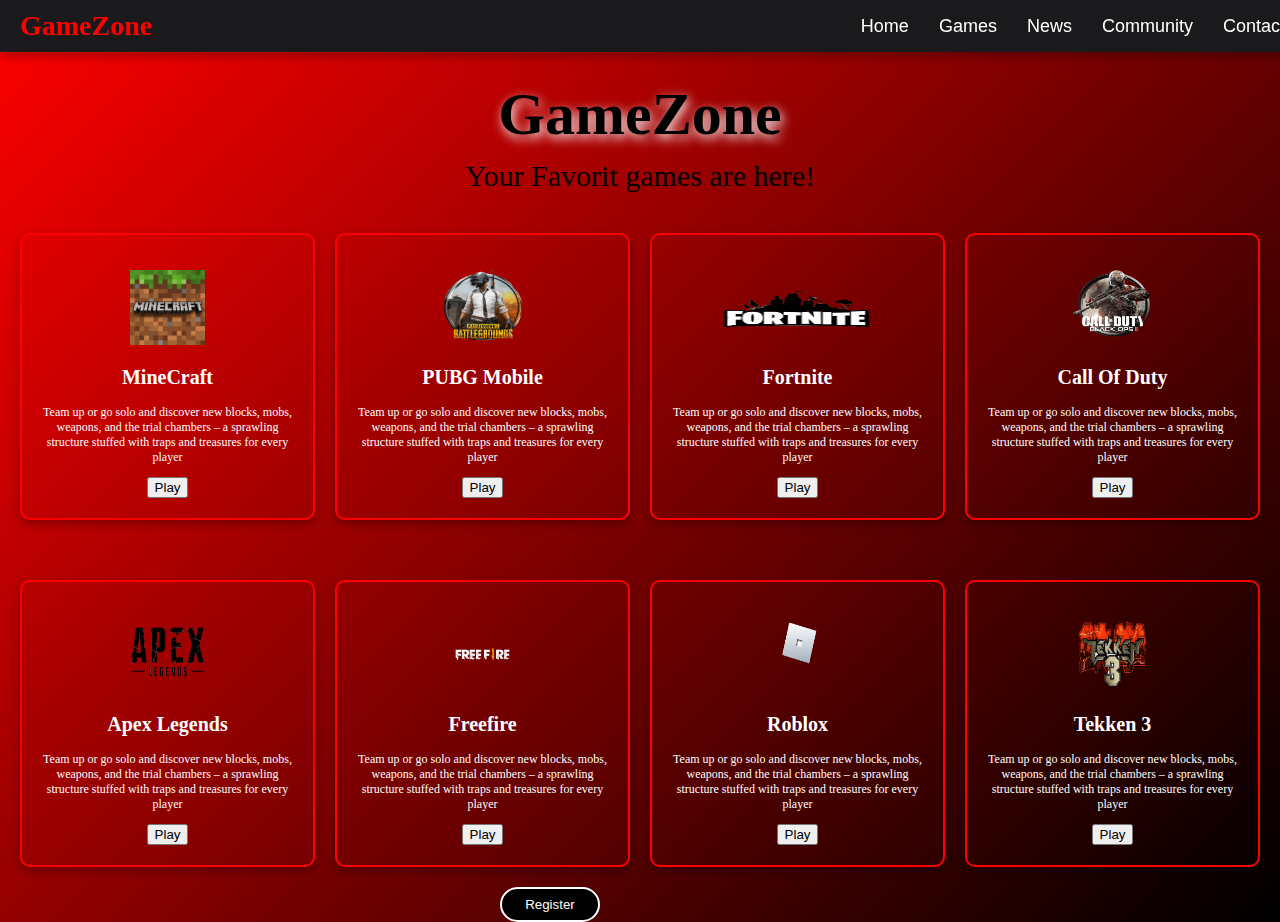
<file: PopUp form/index.html>
<!DOCTYPE html>
<html lang="en">
<head>
    <meta charset="UTF-8">
    <meta name="viewport" content="width=device-width, initial-scale=1.0">
    <title>Game Website Navbar</title>
    <link rel="stylesheet" href="style.css">
</head>
<body>
    <nav class="navbar">
        <div class="logo">GameZone</div>
        <ul class="nav-links">
            <li><a href="#home">Home</a></li>
            <li><a href="#games">Games</a></li>
            <li><a href="#news">News</a></li>
            <li><a href="#community">Community</a></li>
            <li><a href="#contact">Contact</a></li>
        </ul>
        <div class="burger">
            <div class="line1"></div>
            <div class="line2"></div>
            <div class="line3"></div>
        </div>
    </nav>

    <h1 class="h1">GameZone</h1>
    <p class="p1">Your Favorit games are here!</p>
<div>
    <div class="cardList1">
        <div class="cart">
           <div class="cartDiv">
            <img src="minecraft.webp" alt="minecraft" class="Mi">
            <h2 class="Mh">MineCraft</h2>
            <p class="Mp">Team up or go solo and discover new blocks, mobs, weapons, and the trial chambers – a sprawling structure stuffed with traps and treasures for every player</p>
            <button class="playBtn" onclick="letsPlay()">Play</button>
           </div>
        </div>
        <div class="cart">
            
           <div class="cartDiv">
            <img src="pubg.png" alt="" class="Pi">
            <h2 class="Mh">PUBG Mobile</h2>
            <p class="Mp">Team up or go solo and discover new blocks, mobs, weapons, and the trial chambers – a sprawling structure stuffed with traps and treasures for every player</p>
            <button class="playBtn" onclick="letsPlay()">Play</button>
           </div>
        </div>
        <div class="cart">
            
            <div class="cartDiv">
                <img src="fortnite.png" alt="" class="Fi">
                <h2 class="Mh">Fortnite</h2>
            <p class="Mp">Team up or go solo and discover new blocks, mobs, weapons, and the trial chambers – a sprawling structure stuffed with traps and treasures for every player</p>
            <button class="playBtn" onclick="letsPlay()">Play</button>
            </div>
        </div>
        <div class="cart">
            
            <div class="cartDiv">
                <img src="call fo duty.png" alt="" class="Ci">
                <h2 class="Mh">Call Of Duty</h2>
            <p class="Mp">Team up or go solo and discover new blocks, mobs, weapons, and the trial chambers – a sprawling structure stuffed with traps and treasures for every player</p>
            <button class="playBtn" onclick="letsPlay()">Play</button>
            </div>
        </div>
     </div>

    <div class="cardList2">
        <div class="cart">
            <div class="cartDiv">
                <img src="apex.png" alt="minecraft" class="Mi">
                <h2 class="Mh">Apex Legends</h2>
                <p class="Mp">Team up or go solo and discover new blocks, mobs, weapons, and the trial chambers – a sprawling structure stuffed with traps and treasures for every player</p>
                <button class="playBtn" onclick="letsPlay()">Play</button>
               </div>
        </div>
        <div class="cart">
            <div class="cartDiv">
                <img src="freefire.png" alt="minecraft" class="Mi">
                <h2 class="Mh">Freefire</h2>
                <p class="Mp">Team up or go solo and discover new blocks, mobs, weapons, and the trial chambers – a sprawling structure stuffed with traps and treasures for every player</p>
                <button class="playBtn" onclick="letsPlay()">Play</button>
               </div>
        </div>
        <div class="cart">
            <div class="cartDiv">
                <img src="roblox.png" alt="minecraft" class="Mi">
                <h2 class="Mh">Roblox</h2>
                <p class="Mp">Team up or go solo and discover new blocks, mobs, weapons, and the trial chambers – a sprawling structure stuffed with traps and treasures for every player</p>
                <button class="playBtn" onclick="letsPlay()">Play</button>
               </div>
        </div>
        <div class="cart">
            <div class="cartDiv">
                <img src="tekken.png" alt="minecraft" class="Mi">
                <h2 class="Mh">Tekken 3</h2>
                <p class="Mp">Team up or go solo and discover new blocks, mobs, weapons, and the trial chambers – a sprawling structure stuffed with traps and treasures for every player</p>
                <button class="playBtn" onclick="letsPlay()">Play</button>
               </div>
        </div>
    </div>

    <div class="popup1">
        <img src="Warning.png" alt="Warning-Image" class="popImage">
        <h1 class="popHeading">We are sorry!</h1>
        <p class="popPara">To play this game you need to register first...!</p>
        <button class="popBtn1" onclick="registerFirst()">Ok</button>
    </div>

    <div class="Btn">
        <button class="regBtn">Register</button>
    </div>

    
</div>
    <script src="script.js"></script>
</body>
</html>
</file>
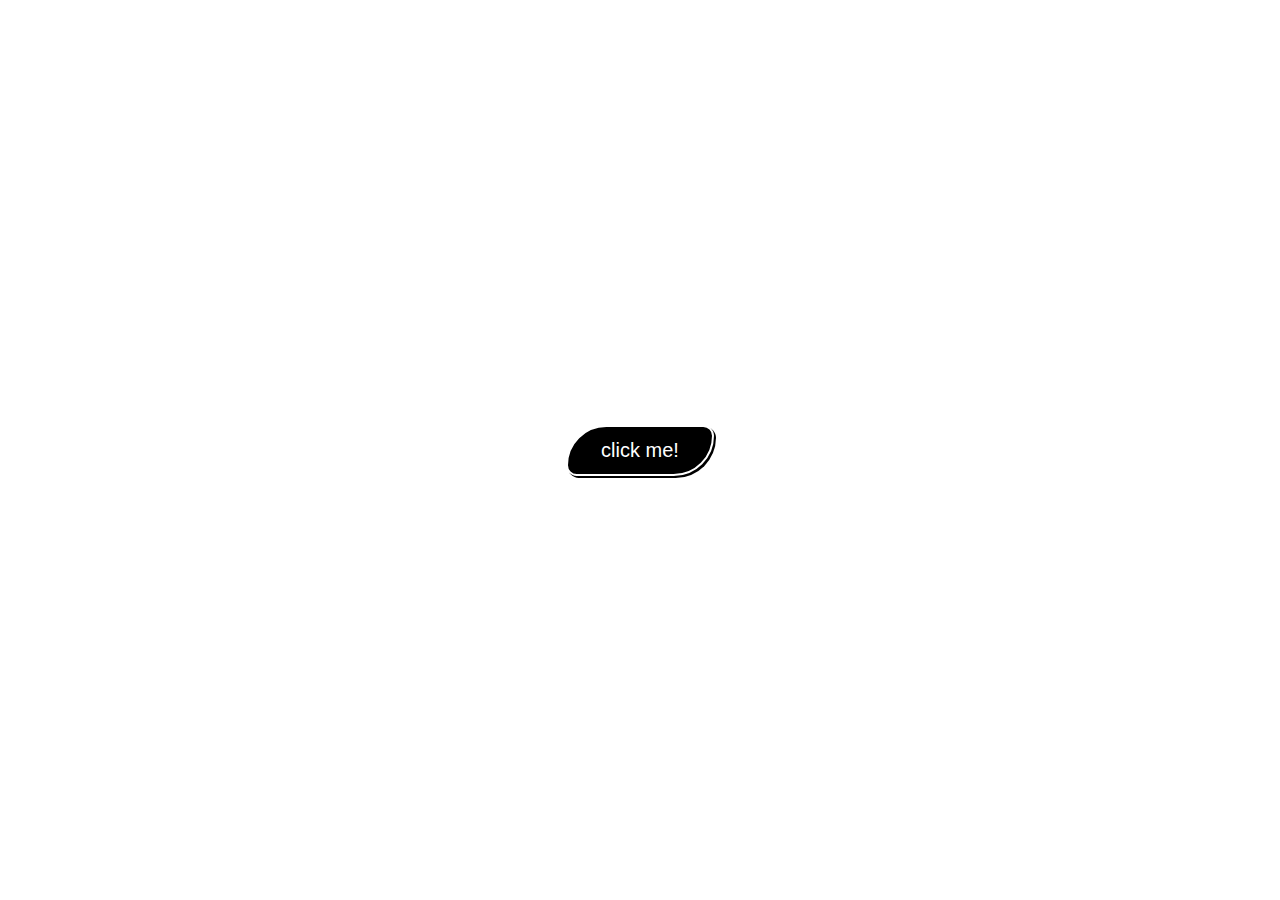
<file: PopUp form/check.html>
<!DOCTYPE html>
<html lang="en">
<head>
    <meta charset="UTF-8">
    <meta name="viewport" content="width=device-width, initial-scale=1.0">
    <title>Check it!</title>
</head>
<style>
    *{
        margin: 0;
        padding: 0;
        box-sizing: border-box;
    }
    .container{
        width: 100%;
        height: 100vh;
        display: flex;
        justify-content: center;
        align-items: center;
    }
    .btn{
        padding: 12px 33px;
  font-size: 20px;
  color: white;
  background: black;
  border: 2px solid white;
  border-radius: 490px 130px;
  box-shadow: 2px 2px black;
    }
    .popup{
        width: 400px;
  border: 2px solid black;
  background: white;
  position: absolute;
  top: 50%;
  left: 50%;
  transform: translate(-50%, -50%);
  border-radius: 32px;
  height: 217px;
  text-align: center;
  padding: 55px 0px 0px 0px;
  display: none;
    }

    .outBtn{
        margin-top: 40px;
  padding: 5px 27px;
  background: black;
  color: white;
  border-radius: 44px 15px;
  box-shadow: 2px 2px black;
    }

    h1{
        margin-bottom: 20px;
    }

</style>
<body>
    <div class="container">
        <button type="submit" class="btn">click me!</button>

        <div class="popup">
            <h1>Wow!!!</h1>
            <p>Congratulations you've done this!</p>
            <button type="button" class="outBtn">Ok</button>
        </div>
    </div>

    <script src="check.js"></script>
</body>
</html>
</file>
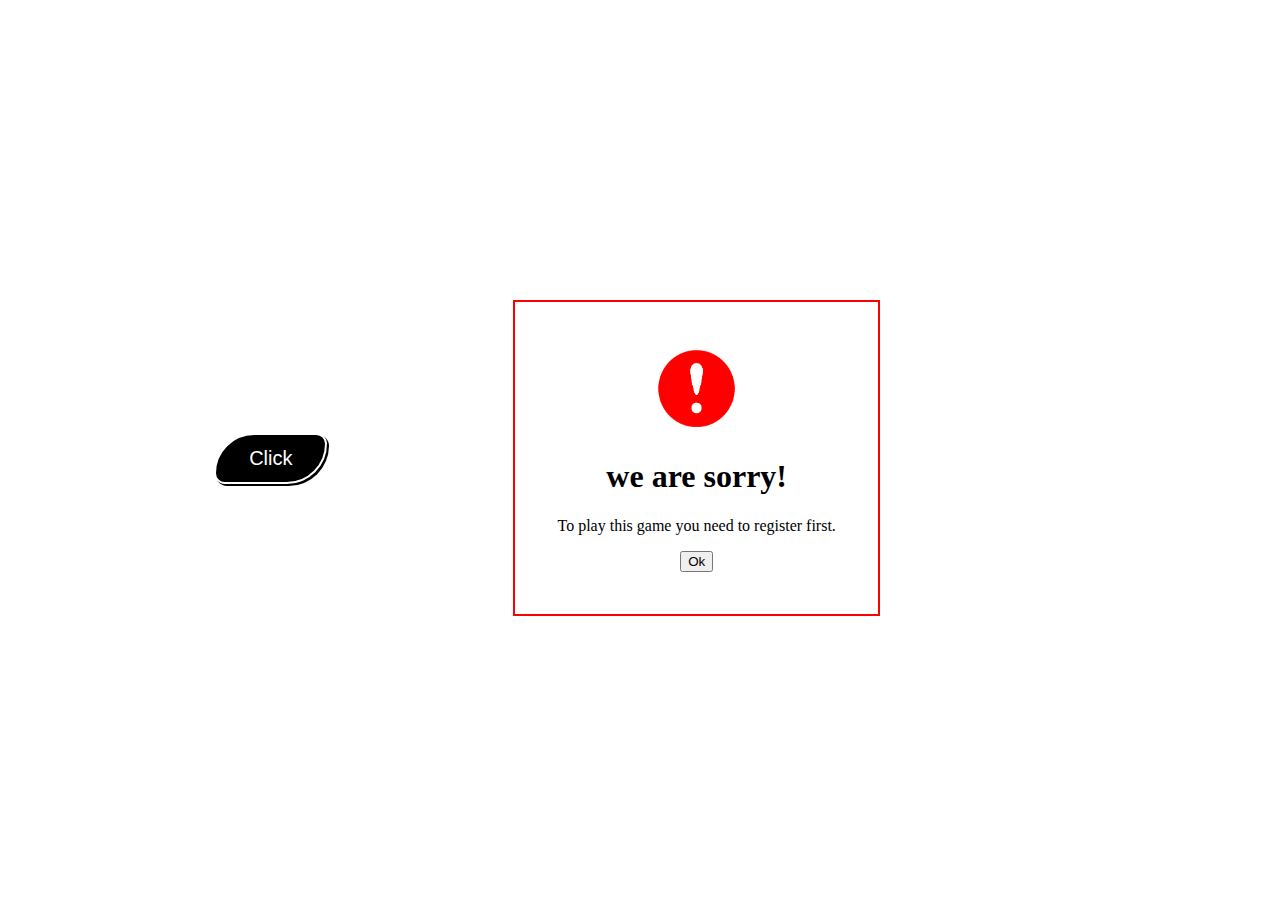
<file: PopUp form/hello.html>
<!DOCTYPE html>
<html lang="en">
<head>
    <meta charset="UTF-8">
    <meta name="viewport" content="width=device-width, initial-scale=1.0">
    <title>Document</title>
</head>

<style>
    .div{
        width: 100%;
        height: 100vh;
        display: flex;
        justify-content: center;
        align-items: center;
    }
    .clickBtn{
        padding: 12px 33px;
  font-size: 20px;
  color: white;
  background: black;
  border: 2px solid white;
  border-radius: 490px 130px;
  box-shadow: 2px 2px black;
    }
    .container{
        border: 2px solid red;
  text-align: center;
  padding: 42px;
  margin: 10px 186px;
  }
  img{
    max-width: 135px;
  max-height: 100px;
  }


</style>

<body>
   <div class="div">
    <button class="clickBtn">Click</button>
    <div class="container">
        <img src="Warning.png" alt="">
        <h1>we are sorry!</h1>
        <p>To play this game you need to register first.</p>
        <button class="myBtn">Ok</button>
    </div>
</div>
    <script>

    </script>
</body>
</html>
</file>
<file: PopUp form/style.css>
/* Reset some default styles */
body, ul, li {
    margin: 0;
    padding: 0;
    list-style: none;
    box-sizing: border-box;
}

body {
    background: linear-gradient(135deg, red, black);
    min-height: 100%;
    margin: 0; /* Ensure no margin on body*/
    padding: 0;
}

/* Navbar styles */
.navbar {
    display: flex;
    justify-content: space-between;
    align-items: center;
    background-color: #1a1a1d;
    padding: 10px 20px;
    position: fixed;
    width: 100%;
    top: 0;
    z-index: 1000;
    box-shadow: 0 4px 10px rgba(0, 0, 0, 0.3);
}

.navbar .logo {
    color: #ff0000;
    font-size: 28px;
    font-weight: bold;
    font-family: 'Press Start 2P', cursive;
}

.navbar .nav-links {
    display: flex;
}

.navbar .nav-links li {
    margin: 0 15px;
}

.navbar .nav-links a {
    color: white;
    text-decoration: none;
    font-size: 18px;
    transition: color 0.3s ease;
    font-family: 'Arial', sans-serif;
}

.navbar .nav-links a:hover {
    color: #ff6347;
}

/* Burger menu for mobile */
.burger {
    display: none;
    cursor: pointer;
}

.burger div {
    width: 25px;
    height: 3px;
    background-color: white;
    margin: 5px;
    transition: all 0.3s ease;
}

/* Responsive Design */
@media screen and (max-width: 768px) {
    .navbar .nav-links {
        display: none;
        position: absolute;
        right: 0;
        height: 100vh;
        top: 0;
        background-color: #1a1a1d;
        flex-direction: column;
        align-items: center;
        justify-content: center;
        width: 100%;
    }

    .navbar .nav-links li {
        margin: 20px 0;
    }

    .burger {
        display: block;
    }

    .navbar.active .nav-links {
        display: flex;
    }

    .burger.toggle .line1 {
        transform: rotate(-45deg) translate(-5px, 6px);
    }

    .burger.toggle .line2 {
        opacity: 0;
    }

    .burger.toggle .line3 {
        transform: rotate(45deg) translate(-5px, -6px);
    }

    .cardList1, .cardList2 {
        flex-direction: column;
    }

    .cardList1 .cart, .cardList2 .cart {
        width: 90%;
        margin: 10px auto;
    }
}

.cardList1, .cardList2 {
    display: flex;
    justify-content: center;
    padding: 10px;
    
}

.cardList1 {
    margin-top: 20px;
    height: auto;
}

.cardList2 {
    margin-top: 20px;
    height: auto;
}

.cardList1 .cart, .cardList2 .cart {
    border: 2px solid #ff0000; /* Red border */
    border-radius: 10px;
    margin: 10px;
    padding: 20px;
    width: 30%; /* Three cards per row */
    color: white;
    text-align: center;
    box-shadow: 0 4px 10px rgba(0, 0, 0, 0.3);
    transition: transform 0.3s ease, box-shadow 0.3s ease;
}

.cardList1 .cart:hover, .cardList2 .cart:hover {
    transform: scale(1.05);
    box-shadow: 0 6px 15px rgba(0, 0, 0, 0.4);
}

.h1 {
    margin-top: 80px;
    margin-bottom: 1px;
    font-size: 60px;
    font-family: 'Press Start 2P', cursive;
    text-align: center;
    filter: drop-shadow(2px 4px 6px white);
}

.p1 {
    font-size: 30px;
    font-family: 'Press Start 2P', cursive;
    text-align: center;
    margin-top: 10px;
    margin-bottom: 20px;
}

.cartDiv {
    max-height: 300px;
}

.Mh {
    font-size: 20px;
    text-align: center;
}

.Mp {
    font-size: 12px;
    word-wrap: break-word; /* Ensure long words break properly */
    text-align: center;
    overflow: hidden;
    text-overflow: ellipsis; /* Add ellipsis for overflowing text */
    display: -webkit-box;
    -webkit-line-clamp: 6; /* Limit text to 6 lines */
    -webkit-box-orient: vertical;
}

.Mi {
    height: 75px;
    width: 75px;
    margin-top: 15px;
}

.playBtn {
    color: black;
}
.popup1{
    width: 400px;
  border: 2px solid white;
  background: black;
  position: absolute;
  top: 0;
  left: 50%;
  transform: translate(-50%, -50%) scale(0.1);
  border-radius: 25px;
  height: 217px;
  text-align: center;
  padding: 35px 208px 188px 101px;
  visibility: hidden;
  transition: transform 0.4s, top 0.4s;
}
.clickPlay{
    top: 50%;
    visibility: visible;
    transform: translate(-50%, -50%) scale(1);
}

.popHeading{
    color: wheat;
    padding: 0px 19px 25px 115px;
}
.popPara{
    color: wheat;
    padding: 0px 19px 25px 115px;
}
.popBtn1{
    color: wheat;
    background-color: maroon;
    margin: 6px 14px 54px 75px;
    padding: 12px 160px 12px 160px;
    font-size: 22px;
    border-radius: 44px;
}
.popImage{
    max-width: 200px;
    padding-left: 100px;
}
.Pi{
    height: 75px;
  width: 152px;
  margin-top: 15px;
}
.Fi{
    height: 74px;
    width: 191px;
    margin-top: 16px;
}
.Ci{
    height: 75px;
  width: 84px;
  margin-top: 15px;
}
.regBtn{
    color: white;
  width: 100px;
  height: 35px;
  display: flex;
  justify-content: center;
  align-items: center;
  margin-left: 500px;
  background-color: black;
  border: 2px solid white;
  border-radius: 20px;
}
</file>
